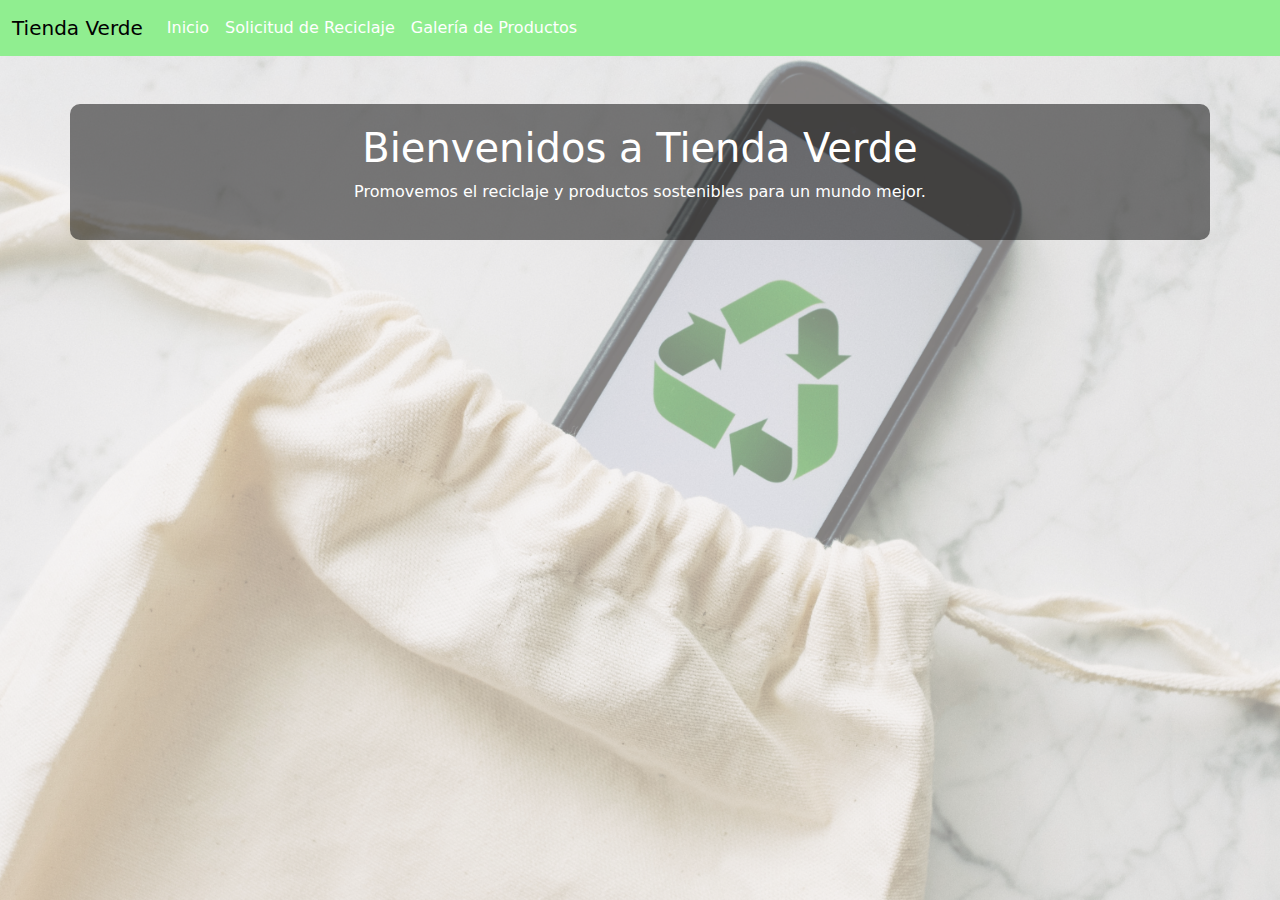
<file: index.html>
<!DOCTYPE html>
<html lang="es">
<head>
  <meta charset="UTF-8">
  <meta name="viewport" content="width=device-width, initial-scale=1.0">
  <title>Tienda Verde</title>
  <link href="./css/bootstrap.min.css" rel="stylesheet">
  <link href="./css/personalizado.css" rel="stylesheet">
  <style>
    body {
      background-image: url('./images/background.png');
      background-size: cover;
      background-position: center;
      background-repeat: no-repeat;
      background-attachment: fixed;
      min-height: 100vh;
      margin: 0;
      padding: 0;
    }

    .container {
      background-color: rgba(0, 0, 0, 0.5);
      padding: 20px;
      border-radius: 10px;
    }

    h1, p {
      color: white;
      text-align: center;
    }
  </style>
</head>
<body>
  <div id="navbar-placeholder"></div>

  <div class="container mt-5">
    <h1>Bienvenidos a Tienda Verde</h1>
    <p>Promovemos el reciclaje y productos sostenibles para un mundo mejor.</p>
  </div>

  <script src="./js/jquery-3.7.1.min.js"></script>
  <script src="./js/bootstrap.bundle.min.js"></script>
  <script>
    $(document).ready(function() {
      $("#navbar-placeholder").load("./inc/navbar.html");
    });
  </script>
</body>
</html>
</file>
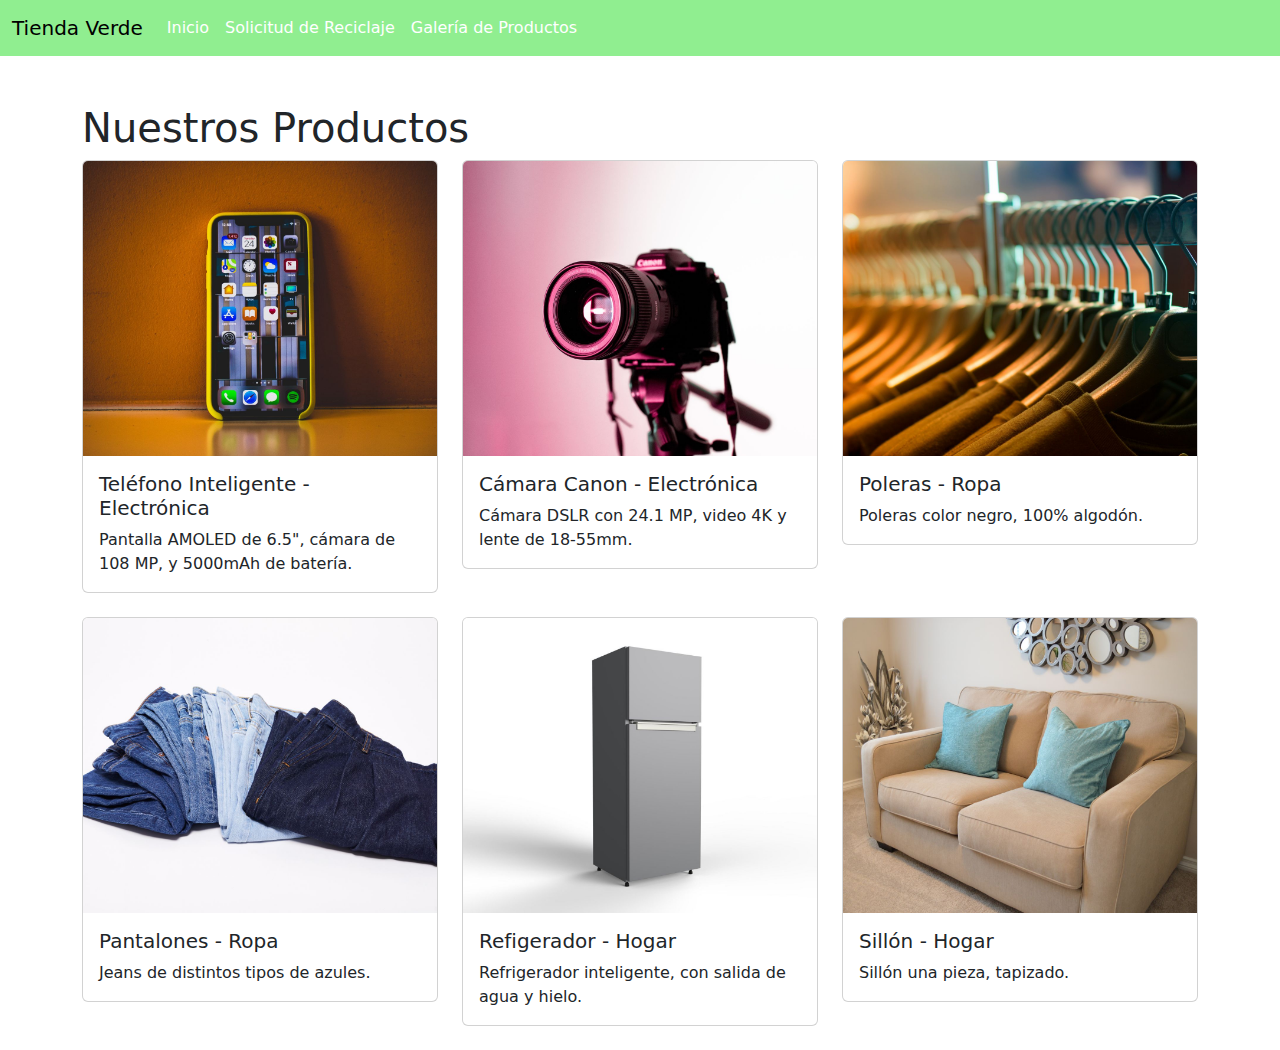
<file: productos.html>
<!DOCTYPE html>
<html lang="es">
<head id="head-placeholder">
  <title>Galería de Productos</title>
</head>
<body>
  <div id="navbar-placeholder"></div>
  <div class="container mt-5">
    <h1>Nuestros Productos</h1>
    <div id="productGallery" class="row">
    </div>
  </div>

  <script src="./js/jquery-3.7.1.min.js"></script>
  <script src="./js/bootstrap.bundle.min.js"></script>
  <script>
    $(document).ready(function() {
      $("#head-placeholder").load("./inc/head.html");

      $("#navbar-placeholder").load("./inc/navbar.html");
    });

    document.addEventListener("DOMContentLoaded", function() {
      const productos = [
        {
          nombre: 'Teléfono Inteligente - Electrónica',
          descripcion: 'Pantalla AMOLED de 6.5", cámara de 108 MP, y 5000mAh de batería.',
          imagen: './images/telefono.jpg'
        },
        {
          nombre: 'Cámara Canon - Electrónica',
          descripcion: 'Cámara DSLR con 24.1 MP, video 4K y lente de 18-55mm.',
          imagen: './images/camara.jpg'
        },
        {
          nombre: 'Poleras - Ropa',
          descripcion: 'Poleras color negro, 100% algodón.',
          imagen: './images/poleras.jpg'
        },
        {
          nombre: 'Pantalones - Ropa',
          descripcion: 'Jeans de distintos tipos de azules.',
          imagen: './images/pantalones.jpg'
        },
        {
          nombre: 'Refigerador - Hogar',
          descripcion: 'Refrigerador inteligente, con salida de agua y hielo.',
          imagen: './images/refrigerador.jpg'
        },
        {
          nombre: 'Sillón - Hogar',
          descripcion: 'Sillón una pieza, tapizado.',
          imagen: './images/sillon.jpg'
        }        
      ];
      const gallery = document.getElementById('productGallery');

      productos.forEach(producto => {
        const productCard = `
          <div class="col-md-4 mb-4">
            <div class="card">
              <img src="${producto.imagen}" class="card-img-top" alt="${producto.nombre}">
              <div class="card-body">
                <h5 class="card-title">${producto.nombre}</h5>
                <p class="card-text">${producto.descripcion}</p>
              </div>
            </div>
          </div>
        `;

        gallery.innerHTML += productCard;
      });
    });
  </script>
</body>
</html>
</file>
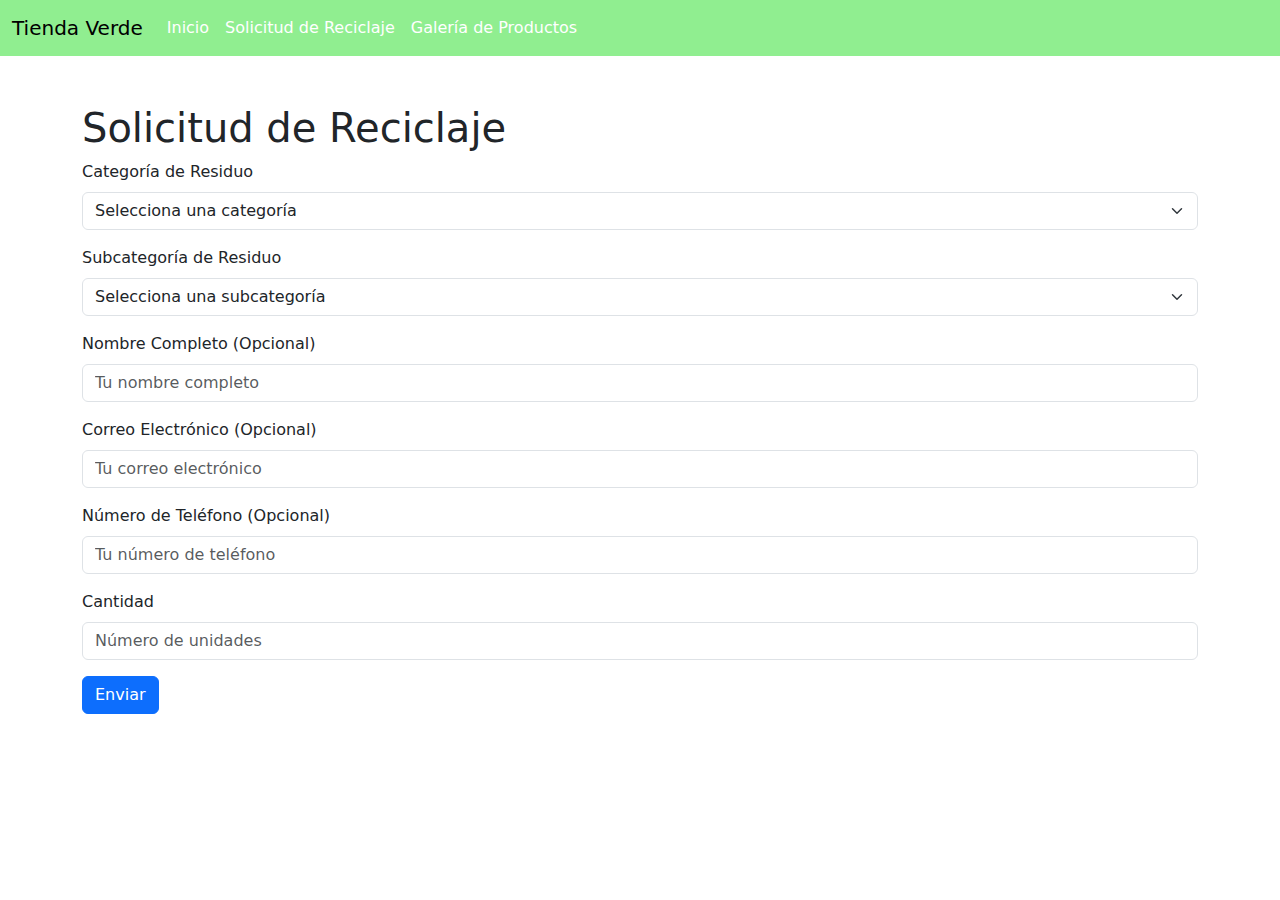
<file: solicitud.html>
<!-- Solicitud de Reciclaje -->
<!DOCTYPE html>
<html lang="es">
<head id="head-placeholder">
</head>
<body>

  <div id="navbar-placeholder"></div>

  <div class="container mt-5">
    <h1>Solicitud de Reciclaje</h1>

    <form id="productForm">

      <div class="mb-3">
        <label for="productCategory" class="form-label">Categoría de Residuo</label>
        <select class="form-select" id="productCategory" required>
          <option value="" disabled selected>Selecciona una categoría</option>
          <option value="electronics">Electrónica</option>
          <option value="clothing">Ropa</option>
          <option value="home">Hogar</option>
        </select>
      </div>

      <div class="mb-3">
        <label for="productSubcategory" class="form-label">Subcategoría de Residuo</label>
        <select class="form-select" id="productSubcategory" required>
          <option value="" disabled selected>Selecciona una subcategoría</option>
        </select>
      </div>

      <div class="mb-3">
        <label for="fullName" class="form-label">Nombre Completo (Opcional)</label>
        <input type="text" class="form-control" id="fullName" placeholder="Tu nombre completo">
      </div>

      <div class="mb-3">
        <label for="email" class="form-label">Correo Electrónico (Opcional)</label>
        <input type="email" class="form-control" id="email" placeholder="Tu correo electrónico">
      </div>

      <div class="mb-3">
        <label for="phoneNumber" class="form-label">Número de Teléfono (Opcional)</label>
        <input type="tel" class="form-control" id="phoneNumber" placeholder="Tu número de teléfono">
      </div>

      <div class="mb-3">
        <label for="quantity" class="form-label">Cantidad</label>
        <input type="number" class="form-control" id="quantity" placeholder="Número de unidades" required>
      </div>

      <button type="submit" class="btn btn-primary">Enviar</button>
    </form>

    <div id="alertPlaceholder" class="mt-3"></div>

  </div>

  <script src="./js/jquery-3.7.1.min.js"></script>
  <script src="./js/bootstrap.bundle.min.js"></script>
  <script>
    $(document).ready(function() {
      $("#head-placeholder").load("./inc/head.html");
      $("#navbar-placeholder").load("./inc/navbar.html");

      $('#productCategory').change(function() {
        var category = $(this).val();
        var subcategories = {
          electronics: ['Teléfonos', 'Computadoras', 'Cámaras'],
          clothing: ['Camisas', 'Pantalones', 'Chaquetas'],
          home: ['Muebles', 'Electrodomésticos', 'Decoración']
        };
        var options = '<option value="" disabled selected>Selecciona una subcategoría</option>';
        if (subcategories[category]) {
          $.each(subcategories[category], function(index, value) {
            options += '<option value="' + value.toLowerCase() + '">' + value + '</option>';
          });
        }
        $('#productSubcategory').html(options);
      });

      $('#productForm').submit(function(event) {
        event.preventDefault();

        var category = $('#productCategory option:selected').text();
        var subcategory = $('#productSubcategory option:selected').text();
        var fullName = $('#fullName').val() || 'NN';
        var email = $('#email').val() || 'NN';
        var phoneNumber = $('#phoneNumber').val() || 'NN';
        var quantity = $('#quantity').val();

        var alertHtml = `
          <div class="alert alert-success alert-dismissible fade show" role="alert">
            <strong>Datos de la Petición:</strong><br>
            Categoría: ${category}<br>
            Subcategoría: ${subcategory}<br>
            Nombre Completo: ${fullName}<br>
            Correo Electrónico: ${email}<br>
            Número de Teléfono: ${phoneNumber}<br>
            Cantidad: ${quantity}
            <button type="button" class="btn-close" data-bs-dismiss="alert" aria-label="Close"></button>
          </div>
        `;
        $('#alertPlaceholder').html(alertHtml);
      });
    });
  </script>
</body>
</html>
</file>
<file: css/personalizado.css>
/* Barra de Navegación */
.navbar {
  background-color: #90ee90; /* Verde claro para la barra de navegación */
}

.navbar-nav .nav-link {
  color: white; /* Color del texto de los enlaces */
}

.navbar-nav .nav-link.active, 
.navbar-nav .nav-link:hover {
  color: #2c3e50; /* Color del texto cuando está activo o en hover */
}

/* Estilo para el menú desplegable */
.navbar-nav .dropdown-menu {
  background-color: #90ee90; /* Fondo del menú desplegable */
}

.navbar-nav .dropdown-item {
  color: #2c3e50; /* Color del texto de los ítems del menú desplegable */
}

.navbar-nav .dropdown-item:hover {
  background-color: #349f0d; /* Color de fondo del ítem en hover */
}
</file>
